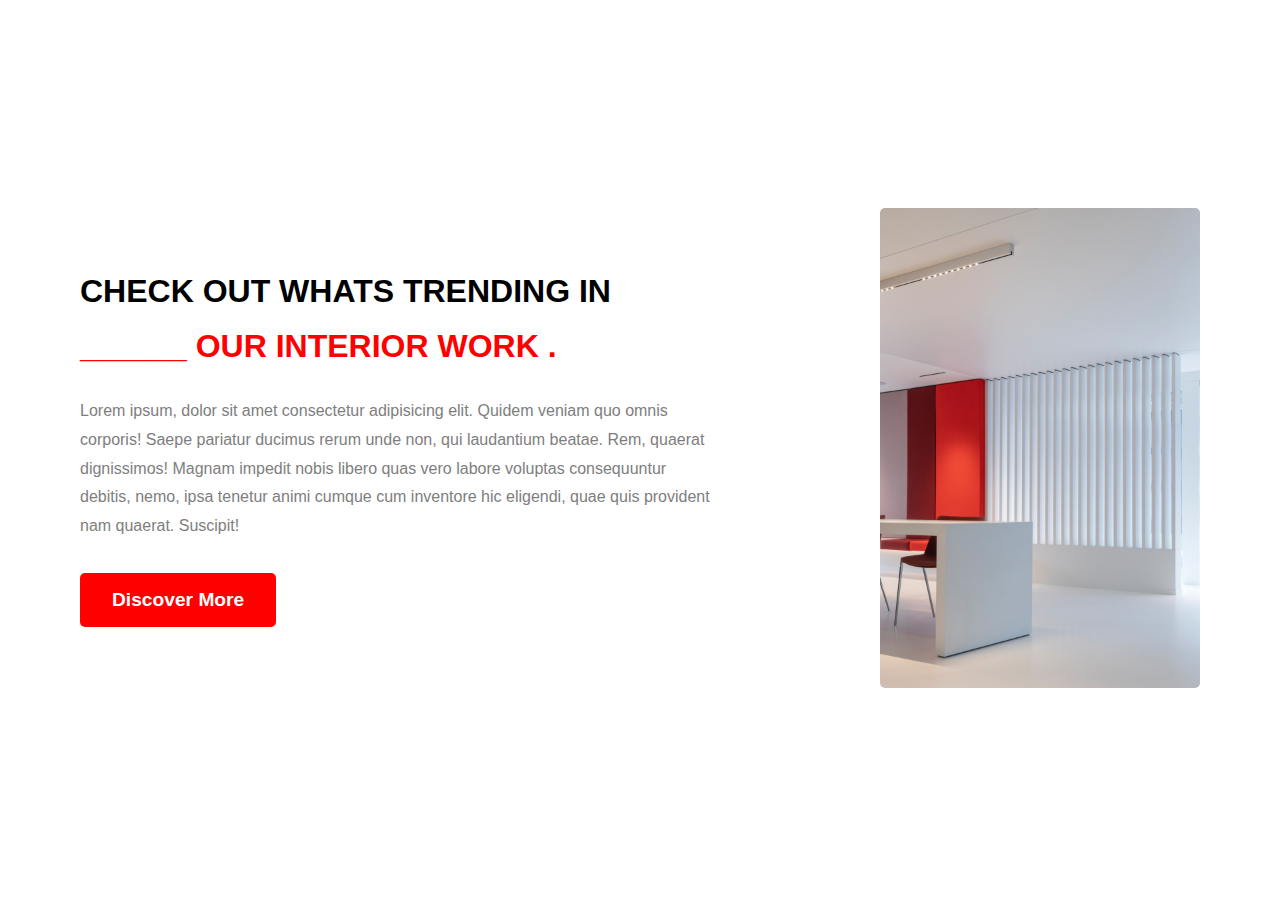
<file: Discover More /index.html>
<!DOCTYPE html>
<html lang="en">
<head>
    <meta charset="UTF-8">
    <meta http-equiv="X-UA-Compatible" content="IE=edge">
    <meta name="viewport" content="width=device-width, initial-scale=1.0">
    <link rel="stylesheet" href="style.css">
    <title>Document</title>
</head>
<body>
    <section>
        <div class="space">
            <div class="text">
                <div class="slogan">
                    <h1>CHECK OUT WHATS TRENDING IN</h1> <br>
                    <h1 class="red">______ OUR INTERIOR WORK <span>.</span></h1>
                </div>
    
                <div class="lorem">
                    Lorem ipsum, dolor sit amet consectetur adipisicing elit. Quidem veniam quo omnis corporis! Saepe pariatur ducimus rerum unde non, qui laudantium beatae. Rem, quaerat dignissimos! Magnam impedit nobis libero quas vero labore voluptas consequuntur debitis, nemo, ipsa tenetur animi cumque cum inventore hic eligendi, quae quis provident nam quaerat. Suscipit!
                </div>
    
                <button class="discover">Discover More</button>
            </div>
    
            <div class="image">
                <img src="images/jean-philippe.jpg" alt="">
            </div>
        </div>
    </section>
</body>
</html>
</file>
<file: Discover More /style.css>
*{
    margin: 0;
    padding: 0;
    box-sizing: border-box;
    scroll-behavior: smooth;
    font-family: 'Poppins', sans-serif;
}

body {
    background-color: rgb(255, 255, 255);
}

section {
    display: flex;
    justify-content: center;
    align-items: center;
    min-height: 100vh;
}

section .text {
    width: 50%;
}

section .text .slogan h1 {
    font-size: 2rem;
    font-weight:bold;
}

section .text .slogan .red {
    color: red;
}

section .text .lorem {
    font-weight: 500;
    margin: 2rem 0;
    color: rgb(126, 126, 126);
    line-height: 1.8rem;
}

section .text button {
    padding: 1rem 2rem;
    background-color: red;
    font-size: 1.2rem;
    color: white;
    border: none;
    border-radius: 5px;
    font-weight: 600;
}

section .space {
    display: flex;
    justify-content: space-around;
    align-items: center;
}

section .image img {
    height: 30rem;
    width: auto;
    border-radius: 5px;
}
</file>
